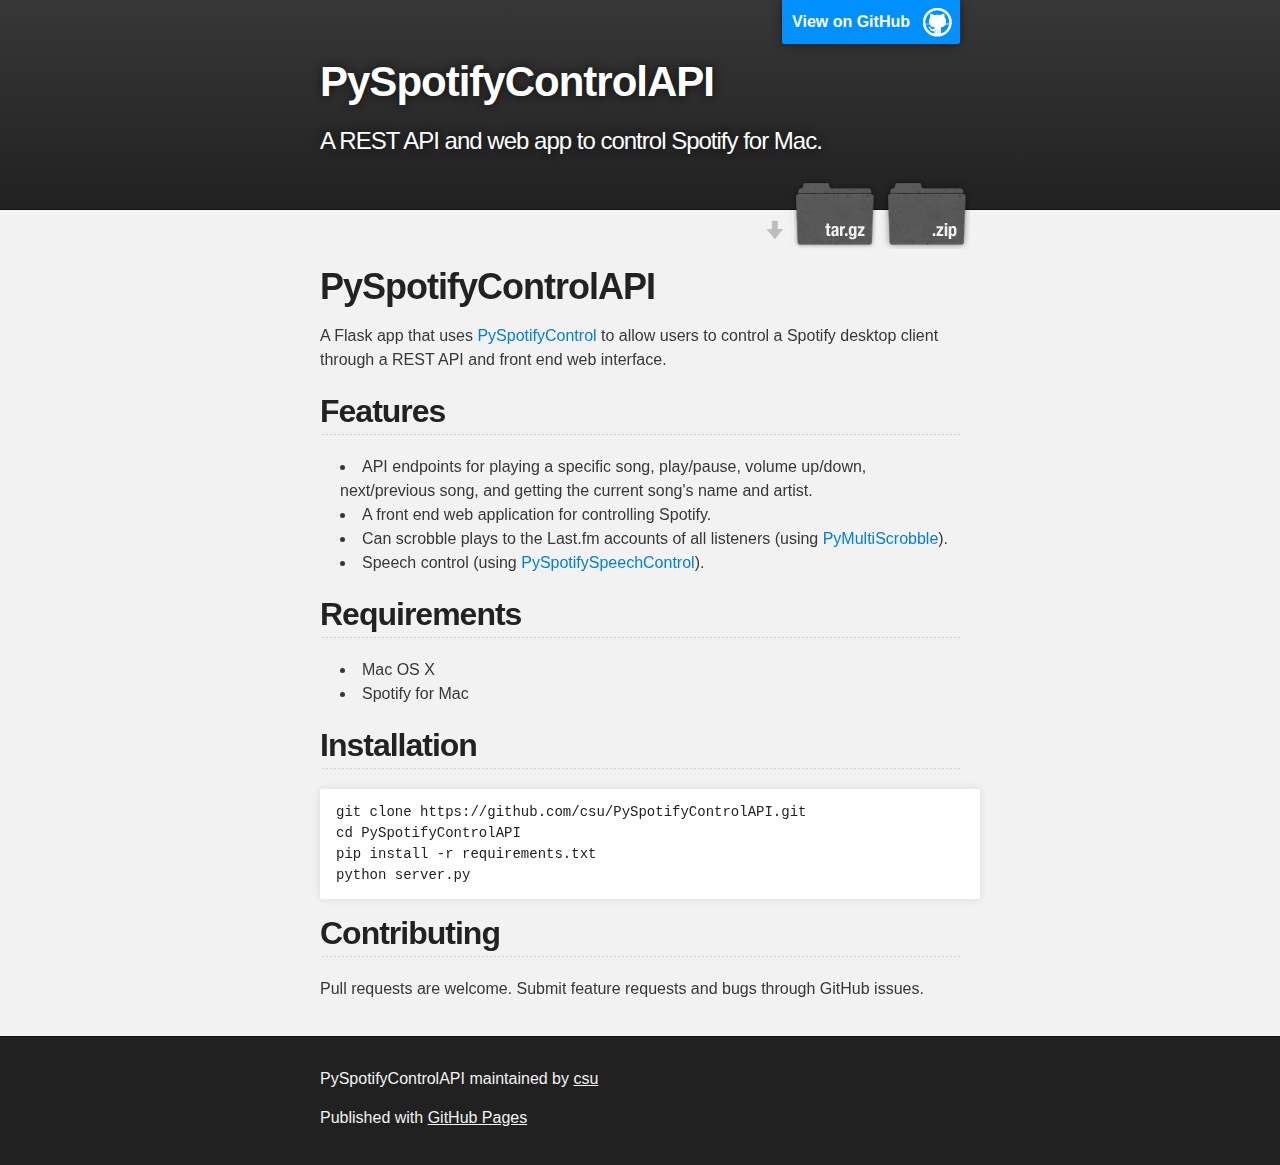
<file: index.html>
<!DOCTYPE html>
<html>

  <head>
    <meta charset='utf-8'>
    <meta http-equiv="X-UA-Compatible" content="chrome=1">
    <meta name="description" content="PySpotifyControlAPI : A REST API and web app to control Spotify for Mac.">

    <link rel="stylesheet" type="text/css" media="screen" href="stylesheets/stylesheet.css">

    <title>PySpotifyControlAPI</title>
  </head>

  <body>

    <!-- HEADER -->
    <div id="header_wrap" class="outer">
        <header class="inner">
          <a id="forkme_banner" href="https://github.com/csu/PySpotifyControlAPI">View on GitHub</a>

          <h1 id="project_title">PySpotifyControlAPI</h1>
          <h2 id="project_tagline">A REST API and web app to control Spotify for Mac.</h2>

            <section id="downloads">
              <a class="zip_download_link" href="https://github.com/csu/PySpotifyControlAPI/zipball/master">Download this project as a .zip file</a>
              <a class="tar_download_link" href="https://github.com/csu/PySpotifyControlAPI/tarball/master">Download this project as a tar.gz file</a>
            </section>
        </header>
    </div>

    <!-- MAIN CONTENT -->
    <div id="main_content_wrap" class="outer">
      <section id="main_content" class="inner">
        <h1>
<a id="pyspotifycontrolapi" class="anchor" href="#pyspotifycontrolapi" aria-hidden="true"><span class="octicon octicon-link"></span></a>PySpotifyControlAPI</h1>

<p>A Flask app that uses <a href="https://github.com/csu/PySpotifyControl">PySpotifyControl</a> to allow users to control a Spotify desktop client through a REST API and front end web interface.</p>

<h2>
<a id="features" class="anchor" href="#features" aria-hidden="true"><span class="octicon octicon-link"></span></a>Features</h2>

<ul>
<li>API endpoints for playing a specific song, play/pause, volume up/down, next/previous song, and getting the current song's name and artist.</li>
<li>A front end web application for controlling Spotify.</li>
<li>Can scrobble plays to the Last.fm accounts of all listeners (using <a href="https://github.com/csu/PyMultiScrobble">PyMultiScrobble</a>).</li>
<li>Speech control (using <a href="https://github.com/csu/PySpotifySpeechControl">PySpotifySpeechControl</a>).</li>
</ul>

<h2>
<a id="requirements" class="anchor" href="#requirements" aria-hidden="true"><span class="octicon octicon-link"></span></a>Requirements</h2>

<ul>
<li>Mac OS X</li>
<li>Spotify for Mac</li>
</ul>

<h2>
<a id="installation" class="anchor" href="#installation" aria-hidden="true"><span class="octicon octicon-link"></span></a>Installation</h2>

<pre><code>git clone https://github.com/csu/PySpotifyControlAPI.git
cd PySpotifyControlAPI
pip install -r requirements.txt
python server.py
</code></pre>

<h2>
<a id="contributing" class="anchor" href="#contributing" aria-hidden="true"><span class="octicon octicon-link"></span></a>Contributing</h2>

<p>Pull requests are welcome. Submit feature requests and bugs through GitHub issues.</p>
      </section>
    </div>

    <!-- FOOTER  -->
    <div id="footer_wrap" class="outer">
      <footer class="inner">
        <p class="copyright">PySpotifyControlAPI maintained by <a href="https://github.com/csu">csu</a></p>
        <p>Published with <a href="http://pages.github.com">GitHub Pages</a></p>
      </footer>
    </div>

              <script type="text/javascript">
            var gaJsHost = (("https:" == document.location.protocol) ? "https://ssl." : "http://www.");
            document.write(unescape("%3Cscript src='" + gaJsHost + "google-analytics.com/ga.js' type='text/javascript'%3E%3C/script%3E"));
          </script>
          <script type="text/javascript">
            try {
              var pageTracker = _gat._getTracker("UA-34248999-1");
            pageTracker._trackPageview();
            } catch(err) {}
          </script>


  </body>
</html>
</file>
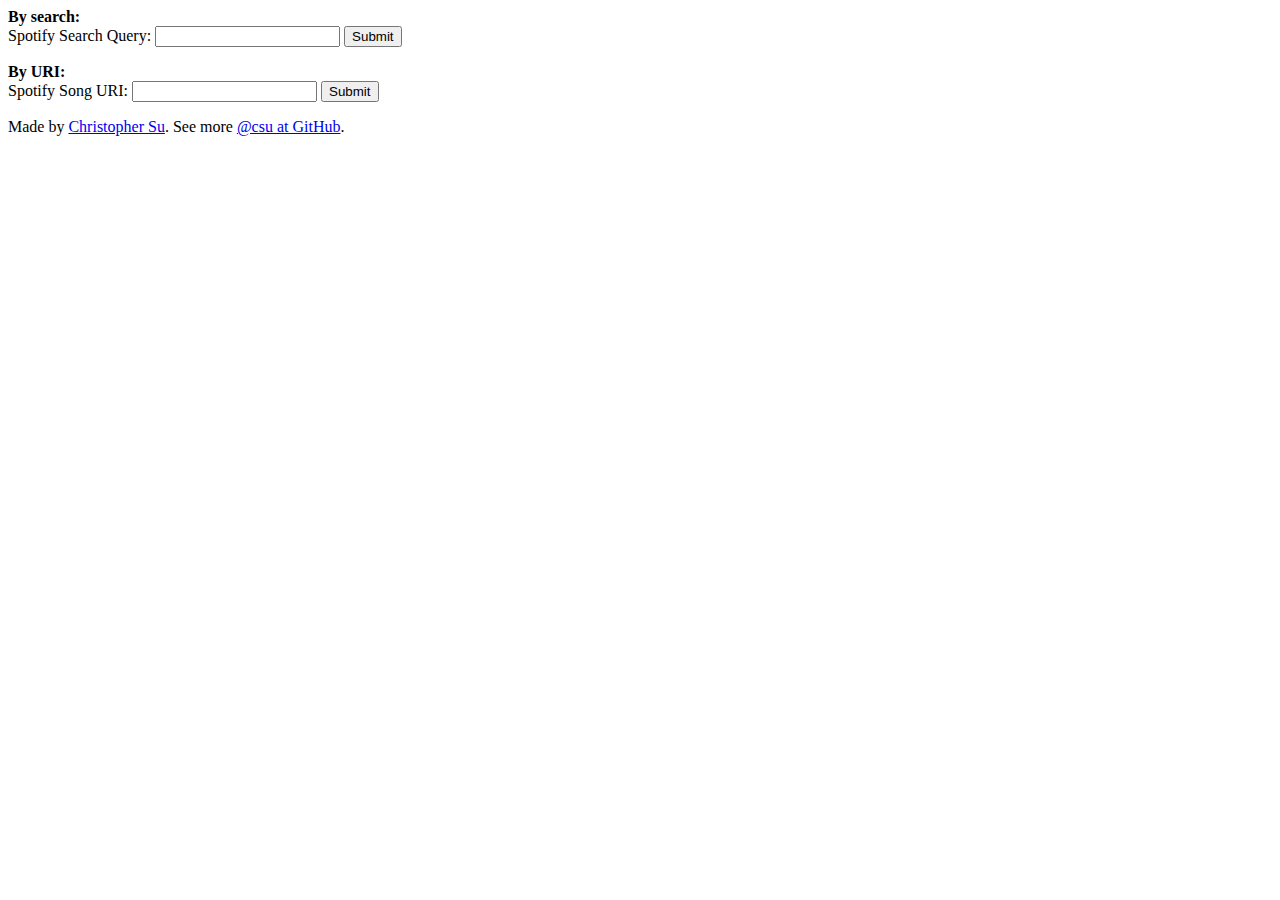
<file: static/index.html>
<html>
<head>
    <title>Spotify Control API GUI</title>
</head>
<body>
<b>By search:</b><br />
<form class="uriform" name="input" action="/play" method="POST">
    Spotify Search Query: <input type="text" id="track_search" name="track_search">
    <input type="submit" id="submit" value="Submit">
</form>

<b>By URI:</b><br />
<form class="uriform" name="input" action="/play" method="POST">
    Spotify Song URI: <input type="text" id="track_uri" name="track_uri">
    <input type="submit" id="submit" value="Submit">
</form>
<p>Made by <a href="http://christophersu.net/">Christopher Su</a>. See more <a href="https://github.com/csu">@csu at GitHub</a>.<p>
</body>
</html>
</file>
<file: stylesheets/stylesheet.css>
/*******************************************************************************
Slate Theme for GitHub Pages
by Jason Costello, @jsncostello
*******************************************************************************/

@import url(pygment_trac.css);

/*******************************************************************************
MeyerWeb Reset
*******************************************************************************/

html, body, div, span, applet, object, iframe,
h1, h2, h3, h4, h5, h6, p, blockquote, pre,
a, abbr, acronym, address, big, cite, code,
del, dfn, em, img, ins, kbd, q, s, samp,
small, strike, strong, sub, sup, tt, var,
b, u, i, center,
dl, dt, dd, ol, ul, li,
fieldset, form, label, legend,
table, caption, tbody, tfoot, thead, tr, th, td,
article, aside, canvas, details, embed,
figure, figcaption, footer, header, hgroup,
menu, nav, output, ruby, section, summary,
time, mark, audio, video {
  margin: 0;
  padding: 0;
  border: 0;
  font: inherit;
  vertical-align: baseline;
}

/* HTML5 display-role reset for older browsers */
article, aside, details, figcaption, figure,
footer, header, hgroup, menu, nav, section {
  display: block;
}

ol, ul {
  list-style: none;
}

table {
  border-collapse: collapse;
  border-spacing: 0;
}

/*******************************************************************************
Theme Styles
*******************************************************************************/

body {
  box-sizing: border-box;
  color:#373737;
  background: #212121;
  font-size: 16px;
  font-family: 'Myriad Pro', Calibri, Helvetica, Arial, sans-serif;
  line-height: 1.5;
  -webkit-font-smoothing: antialiased;
}

h1, h2, h3, h4, h5, h6 {
  margin: 10px 0;
  font-weight: 700;
  color:#222222;
  font-family: 'Lucida Grande', 'Calibri', Helvetica, Arial, sans-serif;
  letter-spacing: -1px;
}

h1 {
  font-size: 36px;
  font-weight: 700;
}

h2 {
  padding-bottom: 10px;
  font-size: 32px;
  background: url('../images/bg_hr.png') repeat-x bottom;
}

h3 {
  font-size: 24px;
}

h4 {
  font-size: 21px;
}

h5 {
  font-size: 18px;
}

h6 {
  font-size: 16px;
}

p {
  margin: 10px 0 15px 0;
}

footer p {
  color: #f2f2f2;
}

a {
  text-decoration: none;
  color: #007edf;
  text-shadow: none;

  transition: color 0.5s ease;
  transition: text-shadow 0.5s ease;
  -webkit-transition: color 0.5s ease;
  -webkit-transition: text-shadow 0.5s ease;
  -moz-transition: color 0.5s ease;
  -moz-transition: text-shadow 0.5s ease;
  -o-transition: color 0.5s ease;
  -o-transition: text-shadow 0.5s ease;
  -ms-transition: color 0.5s ease;
  -ms-transition: text-shadow 0.5s ease;
}

a:hover, a:focus {text-decoration: underline;}

footer a {
  color: #F2F2F2;
  text-decoration: underline;
}

em {
  font-style: italic;
}

strong {
  font-weight: bold;
}

img {
  position: relative;
  margin: 0 auto;
  max-width: 739px;
  padding: 5px;
  margin: 10px 0 10px 0;
  border: 1px solid #ebebeb;

  box-shadow: 0 0 5px #ebebeb;
  -webkit-box-shadow: 0 0 5px #ebebeb;
  -moz-box-shadow: 0 0 5px #ebebeb;
  -o-box-shadow: 0 0 5px #ebebeb;
  -ms-box-shadow: 0 0 5px #ebebeb;
}

p img {
  display: inline;
  margin: 0;
  padding: 0;
  vertical-align: middle;
  text-align: center;
  border: none;
}

pre, code {
  width: 100%;
  color: #222;
  background-color: #fff;

  font-family: Monaco, "Bitstream Vera Sans Mono", "Lucida Console", Terminal, monospace;
  font-size: 14px;

  border-radius: 2px;
  -moz-border-radius: 2px;
  -webkit-border-radius: 2px;
}

pre {
  width: 100%;
  padding: 10px;
  box-shadow: 0 0 10px rgba(0,0,0,.1);
  overflow: auto;
}

code {
  padding: 3px;
  margin: 0 3px;
  box-shadow: 0 0 10px rgba(0,0,0,.1);
}

pre code {
  display: block;
  box-shadow: none;
}

blockquote {
  color: #666;
  margin-bottom: 20px;
  padding: 0 0 0 20px;
  border-left: 3px solid #bbb;
}


ul, ol, dl {
  margin-bottom: 15px
}

ul {
  list-style: inside;
  padding-left: 20px;
}

ol {
  list-style: decimal inside;
  padding-left: 20px;
}

dl dt {
  font-weight: bold;
}

dl dd {
  padding-left: 20px;
  font-style: italic;
}

dl p {
  padding-left: 20px;
  font-style: italic;
}

hr {
  height: 1px;
  margin-bottom: 5px;
  border: none;
  background: url('../images/bg_hr.png') repeat-x center;
}

table {
  border: 1px solid #373737;
  margin-bottom: 20px;
  text-align: left;
 }

th {
  font-family: 'Lucida Grande', 'Helvetica Neue', Helvetica, Arial, sans-serif;
  padding: 10px;
  background: #373737;
  color: #fff;
 }

td {
  padding: 10px;
  border: 1px solid #373737;
 }

form {
  background: #f2f2f2;
  padding: 20px;
}

/*******************************************************************************
Full-Width Styles
*******************************************************************************/

.outer {
  width: 100%;
}

.inner {
  position: relative;
  max-width: 640px;
  padding: 20px 10px;
  margin: 0 auto;
}

#forkme_banner {
  display: block;
  position: absolute;
  top:0;
  right: 10px;
  z-index: 10;
  padding: 10px 50px 10px 10px;
  color: #fff;
  background: url('../images/blacktocat.png') #0090ff no-repeat 95% 50%;
  font-weight: 700;
  box-shadow: 0 0 10px rgba(0,0,0,.5);
  border-bottom-left-radius: 2px;
  border-bottom-right-radius: 2px;
}

#header_wrap {
  background: #212121;
  background: -moz-linear-gradient(top, #373737, #212121);
  background: -webkit-linear-gradient(top, #373737, #212121);
  background: -ms-linear-gradient(top, #373737, #212121);
  background: -o-linear-gradient(top, #373737, #212121);
  background: linear-gradient(top, #373737, #212121);
}

#header_wrap .inner {
  padding: 50px 10px 30px 10px;
}

#project_title {
  margin: 0;
  color: #fff;
  font-size: 42px;
  font-weight: 700;
  text-shadow: #111 0px 0px 10px;
}

#project_tagline {
  color: #fff;
  font-size: 24px;
  font-weight: 300;
  background: none;
  text-shadow: #111 0px 0px 10px;
}

#downloads {
  position: absolute;
  width: 210px;
  z-index: 10;
  bottom: -40px;
  right: 0;
  height: 70px;
  background: url('../images/icon_download.png') no-repeat 0% 90%;
}

.zip_download_link {
  display: block;
  float: right;
  width: 90px;
  height:70px;
  text-indent: -5000px;
  overflow: hidden;
  background: url(../images/sprite_download.png) no-repeat bottom left;
}

.tar_download_link {
  display: block;
  float: right;
  width: 90px;
  height:70px;
  text-indent: -5000px;
  overflow: hidden;
  background: url(../images/sprite_download.png) no-repeat bottom right;
  margin-left: 10px;
}

.zip_download_link:hover {
  background: url(../images/sprite_download.png) no-repeat top left;
}

.tar_download_link:hover {
  background: url(../images/sprite_download.png) no-repeat top right;
}

#main_content_wrap {
  background: #f2f2f2;
  border-top: 1px solid #111;
  border-bottom: 1px solid #111;
}

#main_content {
  padding-top: 40px;
}

#footer_wrap {
  background: #212121;
}



/*******************************************************************************
Small Device Styles
*******************************************************************************/

@media screen and (max-width: 480px) {
  body {
    font-size:14px;
  }

  #downloads {
    display: none;
  }

  .inner {
    min-width: 320px;
    max-width: 480px;
  }

  #project_title {
  font-size: 32px;
  }

  h1 {
    font-size: 28px;
  }

  h2 {
    font-size: 24px;
  }

  h3 {
    font-size: 21px;
  }

  h4 {
    font-size: 18px;
  }

  h5 {
    font-size: 14px;
  }

  h6 {
    font-size: 12px;
  }

  code, pre {
    min-width: 320px;
    max-width: 480px;
    font-size: 11px;
  }

}
</file>
